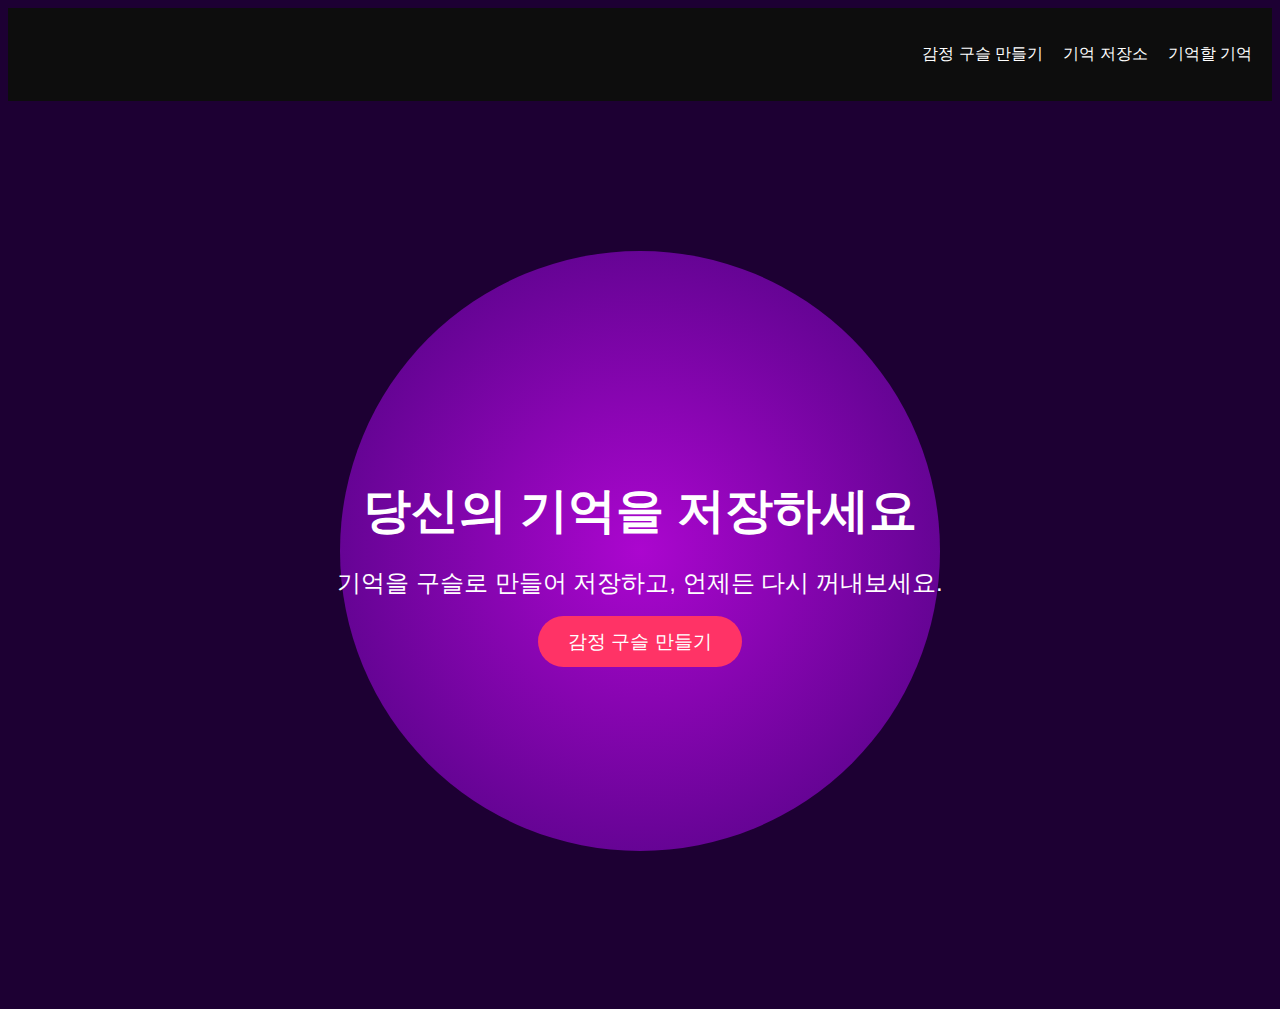
<file: index.html>
<!DOCTYPE html>
<html lang="ko">
<head>
    <meta charset="UTF-8">
    <meta name="viewport" content="width=device-width, initial-scale=1.0">
    <title>당신의 기억을 저장하세요</title>
    <link rel="stylesheet" href="./main.css">
    <link rel="shortcut icon" href="/favicon.ico" type="image/x-icon">
    <link rel="icon" href="/favicon.ico" type="image/x-icon">
</head>
<body>
    <header>
        <nav>
            <ul>
                <li><a href="create.html">감정 구슬 만들기</a></li>
                <li><a href="storage.html">기억 저장소</a></li>
                <li><a href="#">기억할 기억</a></li>
            </ul>
        </nav>
    </header>

    <section class="main">
        <div class="circle"></div>
        <div class="main-content">
            <h1>당신의 기억을 저장하세요</h1>
            <p>기억을 구슬로 만들어 저장하고, 언제든 다시 꺼내보세요.</p>
            <a href="create.html" class="main-button">감정 구슬 만들기</a>
        </div>
    </section>

</body>
</html>
</file>
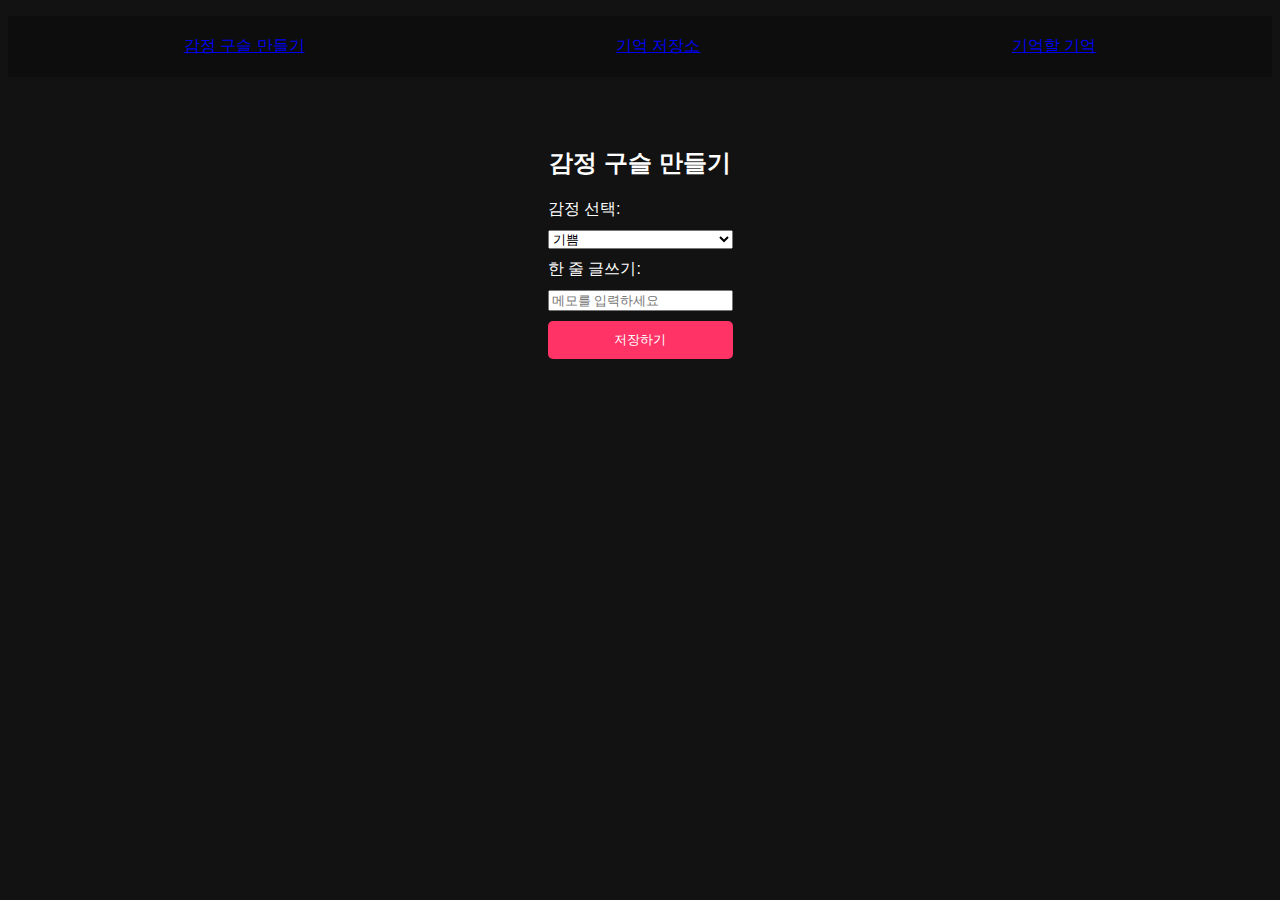
<file: create.html>
<!DOCTYPE html>
<html lang="ko">
<head>
    <meta charset="UTF-8">
    <meta name="viewport" content="width=device-width, initial-scale=1.0">
    <title>감정 구슬 만들기</title>
    <link rel="stylesheet" href="create.css">
</head>
<body>
    <header>
        <nav>
            <ul>
                <li><a href="create.html">감정 구슬 만들기</a></li>
                <li><a href="storage.html">기억 저장소</a></li>
                <li><a href="#">기억할 기억</a></li>
            </ul>
        </nav>
    </header>

    <section class="create-form">
        <h2>감정 구슬 만들기</h2>
        <form id="emotionForm">
            <label for="emotion">감정 선택:</label>
            <select id="emotion" name="emotion">
                <option value="기쁨">기쁨</option>
                <option value="슬픔">슬픔</option>
                <option value="화남">화남</option>
                <option value="놀람">놀람</option>
                <option value="불안">불안</option>
            </select>
            <label for="description">한 줄 글쓰기:</label>
            <input type="text" id="description" name="description" placeholder="메모를 입력하세요">
            <button type="submit">저장하기</button>
        </form>
    </section>

    <script src="create.js"></script>
</body>
</html>
</file>
<file: main.css>
body {
    font-family: Arial, sans-serif;
    color: white;
    background-color: #1d0033;
}

header nav {
    display: flex;
    justify-content: flex-end;
    padding: 20px;
    background-color: #0d0d0d;
}

header nav ul {
    list-style: none;
    display: flex;
}

header nav ul li {
    margin-left: 20px;
}

header nav ul li a {
    color: white;
    text-decoration: none;
    font-size: 16px;
}

header nav ul li a:hover {
    text-decoration: underline;
}

.main {
    height: 100vh;
    display: flex;
    align-items: center;
    justify-content: center;
    position: relative;
}

.circle {
    position: absolute;
    width: 600px;
    height: 600px;
    border-radius: 50%;
    background: radial-gradient(circle, #bb07e0, #4e0385);
    z-index: 1;
    opacity: 0.9;
}

.main-content {
    position: relative;
    text-align: center;
    z-index: 2;
}

.main-content h1 {
    font-size: 3em;
    margin-bottom: 20px;
}

.main-content p {
    font-size: 1.5em;
    margin-bottom: 30px;
}

.main-button {
    padding: 15px 30px;
    background-color: #ff3366;
    color: white;
    font-size: 1.2em;
    text-decoration: none;
    border-radius: 50px;
    transition: background-color 0.3s;
}

.main-button:hover {
    background-color: #ff0055;
}
</file>
<file: create.css>
body {
    font-family: Arial, sans-serif;
    background-color: #121212;
    color: white;
}

header nav ul {
    display: flex;
    justify-content: space-around;
    background-color: #0d0d0d;
    padding: 20px;
    list-style-type: none;
}

.create-form {
    display: flex;
    flex-direction: column;
    align-items: center;
    margin-top: 50px;
}

form {
    display: flex;
    flex-direction: column;
    gap: 10px;
}

button {
    padding: 10px;
    background-color: #ff3366;
    color: white;
    border: none;
    border-radius: 5px;
    cursor: pointer;
}
</file>
